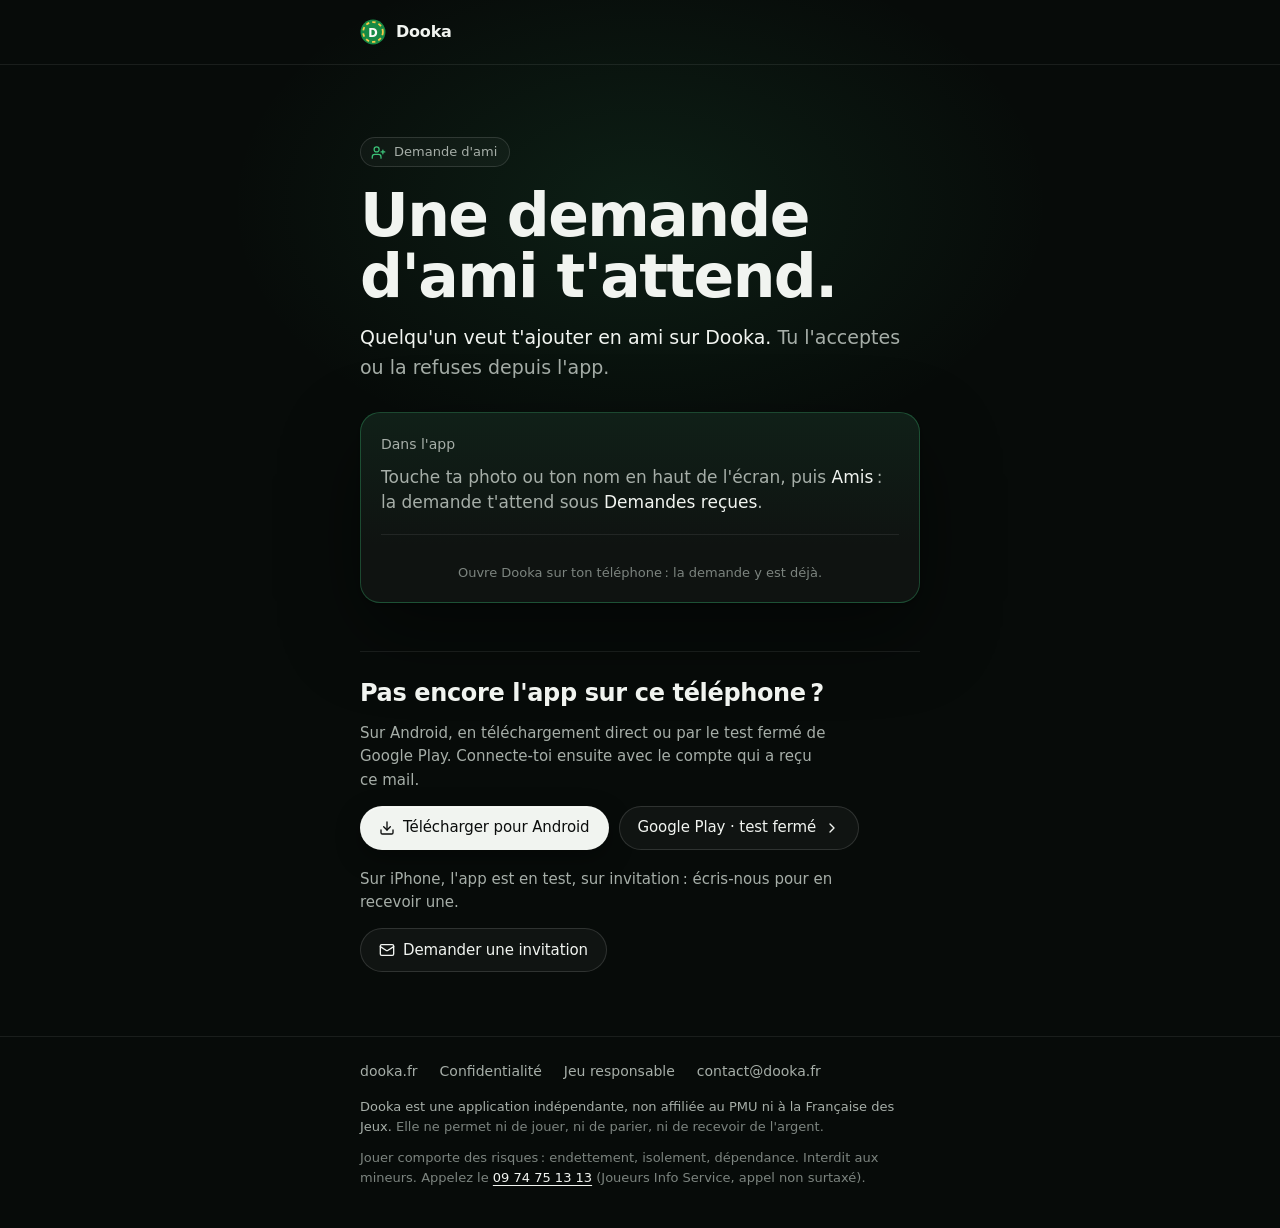
<file: amis/index.html>
<!doctype html>
<html lang="fr">
<head>
<meta charset="utf-8" />
<meta name="viewport" content="width=device-width, initial-scale=1" />
<title>Demande d'ami · Dooka</title>
<meta name="description" content="Une demande d'ami t'attend sur Dooka." />
<meta name="robots" content="noindex" />
<meta name="theme-color" content="#070B09" />
<meta name="color-scheme" content="dark" />
<link rel="icon" href="data:image/svg+xml,<svg xmlns='http://www.w3.org/2000/svg' viewBox='0 0 100 100'><circle cx='50' cy='50' r='48' fill='%23178A45'/><text x='50' y='68' font-size='58' text-anchor='middle' font-family='sans-serif' font-weight='700' fill='%23F7F3E9'>D</text></svg>" />
<link rel="preload" href="https://dooka.fr/fonts/bricolage-grotesque.woff2" as="font" type="font/woff2" crossorigin />
<link rel="preload" href="https://dooka.fr/fonts/geist.woff2" as="font" type="font/woff2" crossorigin />
<link rel="stylesheet" href="/assets/dooka.css" />
</head>
<body>
<!--
  Cette page ne devrait presque jamais s'afficher : link.dooka.fr déclare
  /amis* dans apple-app-site-association et dans les intentFilters de
  l'app, donc le lien du mail de demande d'ami s'ouvre normalement dans
  Dooka.

  Elle sert les cas où ça ne se produit pas : l'app n'est pas installée
  sur cet appareil, l'association n'est pas encore vérifiée (iOS met le
  fichier en cache, et assetlinks.json ne déclare qu'une empreinte de
  signature Android), ou le mail est lu sur un ordinateur.

  D'où le bouton qui ouvre l'app quand même : intent:// sur Android,
  dooka://amis ailleurs. Le schéma personnalisé ne dépend d'aucune
  vérification de domaine. Même logique que 404.html.
-->

<svg width="0" height="0" style="position:absolute" aria-hidden="true">
  <symbol id="jeton" viewBox="0 0 100 100"><circle cx="50" cy="50" r="48" fill="#178A45"/><circle cx="50" cy="50" r="38" fill="none" stroke="#F7C948" stroke-width="7" stroke-dasharray="13 12"/><text x="50" y="52" text-anchor="middle" dominant-baseline="central" font-family="Bricolage Grotesque, Geist, system-ui, sans-serif" font-weight="700" font-size="44" fill="#FCFCF8">D</text></symbol>
  <symbol id="i-user-plus" viewBox="0 0 24 24"><path d="M16 21v-2a4 4 0 0 0-4-4H6a4 4 0 0 0-4 4v2"/><circle cx="9" cy="7" r="4"/><path d="M19 8v6"/><path d="M22 11h-6"/></symbol>
  <symbol id="i-open" viewBox="0 0 24 24"><path d="M7 7h10v10"/><path d="M7 17 17 7"/></symbol>
  <symbol id="i-download" viewBox="0 0 24 24"><path d="M21 15v4a2 2 0 0 1-2 2H5a2 2 0 0 1-2-2v-4"/><path d="m7 10 5 5 5-5"/><path d="M12 15V3"/></symbol>
  <symbol id="i-chev-r" viewBox="0 0 24 24"><path d="m9 18 6-6-6-6"/></symbol>
  <symbol id="i-mail" viewBox="0 0 24 24"><rect width="20" height="16" x="2" y="4" rx="2"/><path d="m22 7-8.97 5.7a1.94 1.94 0 0 1-2.06 0L2 7"/></symbol>
</svg>

<header class="nav">
  <div class="wrap">
    <a class="brand" href="https://dooka.fr"><svg class="jeton" aria-hidden="true"><use href="#jeton"/></svg>Dooka</a>
  </div>
</header>

<main class="page">
  <div class="wrap">

    <section class="rv">
      <span class="pill"><svg class="i" aria-hidden="true"><use href="#i-user-plus"/></svg>Demande d'ami</span>
      <h1>Une demande d'ami t'attend.</h1>
      <p class="lede"><strong>Quelqu'un veut t'ajouter en ami sur Dooka.</strong> Tu l'acceptes ou la refuses depuis l'app.</p>
    </section>

    <div class="ticket rv" style="--d:.1s">
      <span class="ticket-label">Dans l'app</span>
      <p class="where">Touche ta photo ou ton nom en haut de l'écran, puis <span class="path">Amis</span>&#8239;: la demande t'attend sous <span class="path">Demandes reçues</span>.</p>

      <div class="ticket-foot only-mobile">
        <a class="btn btn-ghost btn-lg btn-block" id="open" href="dooka://amis">Ouvrir Dooka<svg class="i" aria-hidden="true"><use href="#i-open"/></svg></a>
        <p class="note">La liste de tes demandes s'ouvre directement.</p>
      </div>
      <div class="ticket-foot only-desktop">
        <p class="note">Ouvre Dooka sur ton téléphone&#8239;: la demande y est déjà.</p>
      </div>
    </div>

    <section id="installer" aria-labelledby="installer-t">
      <h2 id="installer-t" class="rv" style="--d:.16s">Pas encore l'app sur ce téléphone&#8239;?</h2>
      <div class="steps-plain rv" style="--d:.22s">
        <div class="os only-android">
          <p>Sur Android, en téléchargement direct ou par le test fermé de Google Play. Connecte-toi ensuite avec le compte qui a reçu ce mail.</p>
          <div class="cta">
            <a class="btn btn-light" href="https://github.com/TeamDooka/dooka/releases/latest/download/dooka.apk"><svg class="i" aria-hidden="true"><use href="#i-download"/></svg>Télécharger pour Android</a>
            <a class="btn btn-ghost" href="https://play.google.com/apps/testing/fr.dooka.app">Google Play · test fermé<svg class="i" aria-hidden="true"><use href="#i-chev-r"/></svg></a>
          </div>
        </div>
        <div class="os only-ios">
          <p>Sur iPhone, l'app est en test, sur invitation&#8239;: écris-nous pour en recevoir une.</p>
          <div class="cta">
            <a class="btn btn-ghost" href="mailto:contact@dooka.fr?subject=Invitation%20Dooka%20sur%20iPhone"><svg class="i" aria-hidden="true"><use href="#i-mail"/></svg>Demander une invitation</a>
          </div>
        </div>
      </div>
    </section>

  </div>
</main>

<footer>
  <div class="wrap">
    <ul class="foot-links">
      <li><a href="https://dooka.fr">dooka.fr</a></li>
      <li><a href="https://dooka.fr/confidentialite.html">Confidentialité</a></li>
      <li><a href="https://dooka.fr/jeu-responsable.html">Jeu responsable</a></li>
      <li><a href="mailto:contact@dooka.fr">contact@dooka.fr</a></li>
    </ul>
    <div class="fine">
      <p><strong>Dooka est une application indépendante, non affiliée au PMU ni à la Française des Jeux.</strong> Elle ne permet ni de jouer, ni de parier, ni de recevoir de l'argent.</p>
      <p>Jouer comporte des risques&#8239;: endettement, isolement, dépendance. Interdit aux mineurs. Appelez le <a href="tel:0974751313">09 74 75 13 13</a> (Joueurs Info Service, appel non surtaxé).</p>
    </div>
  </div>
</footer>

<script>
(function () {
  'use strict';

  // Même détection que 404.html : voir ses commentaires.
  var root = document.documentElement;
  var search = window.location.search;
  root.classList.add('js');
  if (/[?&]still\b/.test(search)) root.classList.add('still');
  var ua = navigator.userAgent;
  var forced = (search.match(/[?&]os=(ios|android|desktop)\b/) || [])[1];
  var ios = forced ? forced === 'ios'
    : /iPhone|iPad|iPod/.test(ua) || (navigator.platform === 'MacIntel' && navigator.maxTouchPoints > 1);
  var android = forced ? forced === 'android' : /Android/i.test(ua);
  var desktop = forced ? forced === 'desktop'
    : !ios && !android && window.matchMedia('(hover: hover) and (pointer: fine)').matches;
  if (ios) root.setAttribute('data-os', 'ios');
  if (android) root.setAttribute('data-os', 'android');
  if (desktop) root.setAttribute('data-device', 'desktop');

  var open = document.getElementById('open');
  if (android) {
    open.href = 'intent://amis#Intent;scheme=dooka;package=fr.dooka.app;S.browser_fallback_url=' +
      encodeURIComponent(window.location.href.split('#')[0] + '#installer') + ';end';
  } else {
    open.addEventListener('click', function () {
      var t = setTimeout(function () {
        if (document.visibilityState === 'visible') {
          document.getElementById('installer').scrollIntoView({ behavior: 'smooth', block: 'start' });
        }
      }, 1600);
      var cancel = function () { clearTimeout(t); };
      document.addEventListener('visibilitychange', cancel, { once: true });
      window.addEventListener('pagehide', cancel, { once: true });
    });
  }
})();
</script>
</body>
</html>
</file>
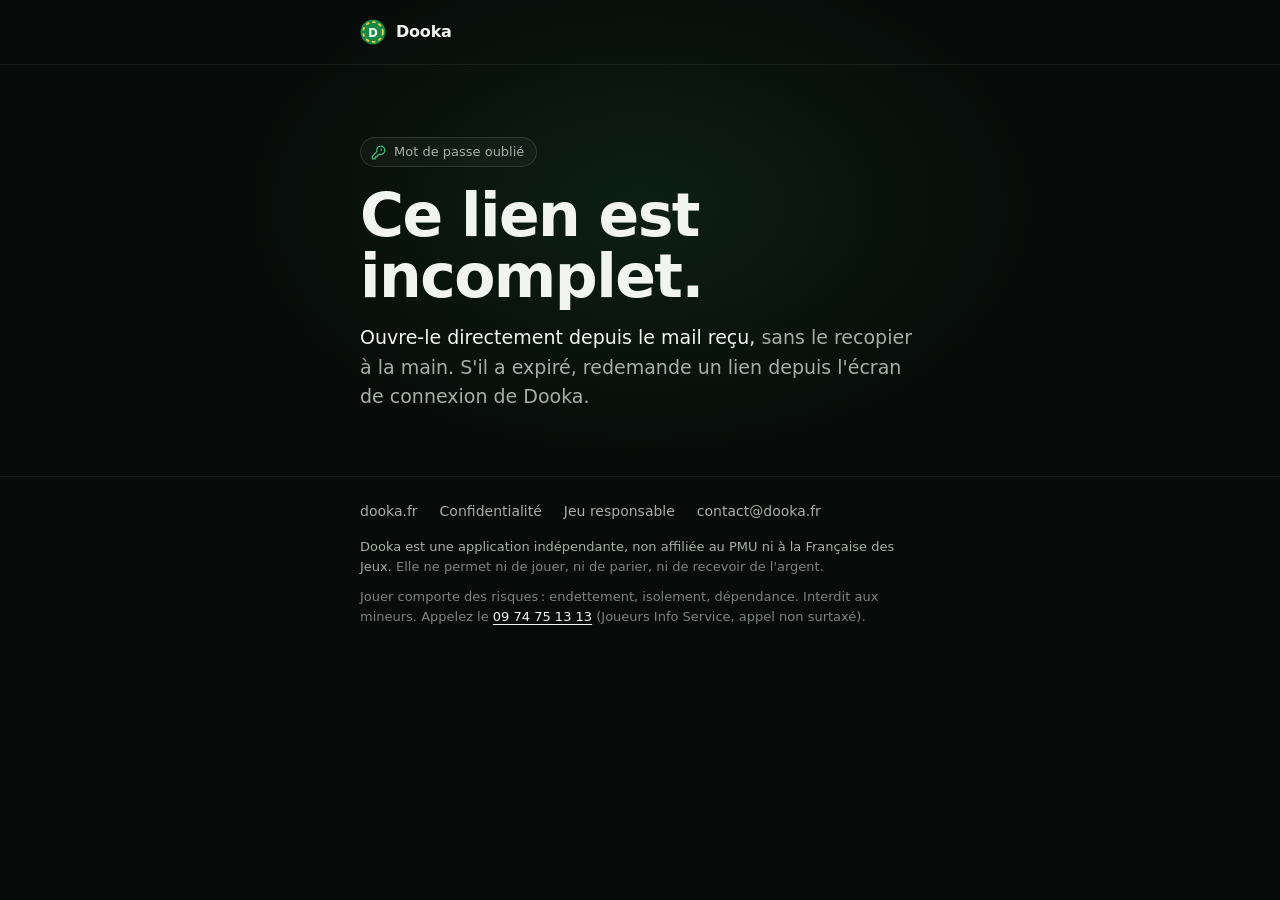
<file: mdp/index.html>
<!doctype html>
<html lang="fr">
<head>
<meta charset="utf-8" />
<meta name="viewport" content="width=device-width, initial-scale=1" />
<title>Nouveau mot de passe · Dooka</title>
<meta name="description" content="Choisis un nouveau mot de passe pour ton compte Dooka." />
<meta name="robots" content="noindex" />
<!-- L'adresse de la page porte un jeton à usage unique : elle ne part chez
     personne, pas même dans l'en-tête Referer des polices. -->
<meta name="referrer" content="no-referrer" />
<meta name="theme-color" content="#070B09" />
<meta name="color-scheme" content="dark" />
<link rel="icon" href="data:image/svg+xml,<svg xmlns='http://www.w3.org/2000/svg' viewBox='0 0 100 100'><circle cx='50' cy='50' r='48' fill='%23178A45'/><text x='50' y='68' font-size='58' text-anchor='middle' font-family='sans-serif' font-weight='700' fill='%23F7F3E9'>D</text></svg>" />
<link rel="preload" href="https://dooka.fr/fonts/bricolage-grotesque.woff2" as="font" type="font/woff2" crossorigin />
<link rel="preload" href="https://dooka.fr/fonts/geist.woff2" as="font" type="font/woff2" crossorigin />
<link rel="stylesheet" href="/assets/dooka.css" />
</head>
<body>
<!--
  Le bouton du mail « mot de passe oublié » mène ici, avec le jeton à usage
  unique de Supabase : /mdp/?token_hash=…&type=recovery. Le gabarit du mail
  est versionné dans le dépôt de l'app (supabase/email-templates).

  Avant, ce bouton pointait vers l'adresse du projet Supabase, qui
  consommait le jeton et renvoyait vers l'app. Ici, rien n'est consommé :
  la page ne fait que transmettre le jeton, et c'est l'app qui le vérifie
  (supabase.auth.verifyOtp) puis affiche l'écran du nouveau mot de passe.
  Un antivirus qui visite le lien avant la personne ne le grille donc pas.

  Deux sorties :
    - « Ouvrir Dooka » : dooka://mdp?token_hash=…&type=recovery, via
      intent:// sur Android (qui retombe sur le formulaire du site si l'app
      n'est pas installée) ;
    - le formulaire de dooka.fr/auth.html, même jeton, pour un ordinateur,
      une version de l'app trop ancienne pour lire ce lien, ou une demande
      faite depuis un autre téléphone (l'app refuse alors le lien, pour
      qu'on ne puisse pas la connecter sur le compte d'un inconnu).

  /mdp n'est déclaré ni dans apple-app-site-association ni dans les
  intentFilters de l'app : cette page s'affiche toujours, c'est voulu.
-->

<svg width="0" height="0" style="position:absolute" aria-hidden="true">
  <symbol id="jeton" viewBox="0 0 100 100"><circle cx="50" cy="50" r="48" fill="#178A45"/><circle cx="50" cy="50" r="38" fill="none" stroke="#F7C948" stroke-width="7" stroke-dasharray="13 12"/><text x="50" y="52" text-anchor="middle" dominant-baseline="central" font-family="Bricolage Grotesque, Geist, system-ui, sans-serif" font-weight="700" font-size="44" fill="#FCFCF8">D</text></symbol>
  <symbol id="i-key" viewBox="0 0 24 24"><path d="M2.586 17.414A2 2 0 0 0 2 18.828V21a1 1 0 0 0 1 1h3a1 1 0 0 0 1-1v-1a1 1 0 0 1 1-1h1a1 1 0 0 0 1-1v-1a1 1 0 0 1 1-1h.172a2 2 0 0 0 1.414-.586l.814-.814a6.5 6.5 0 1 0-4-4z"/><circle cx="16.5" cy="7.5" r=".5" fill="currentColor"/></symbol>
  <symbol id="i-open" viewBox="0 0 24 24"><path d="M7 7h10v10"/><path d="M7 17 17 7"/></symbol>
  <symbol id="i-chev-r" viewBox="0 0 24 24"><path d="m9 18 6-6-6-6"/></symbol>
</svg>

<header class="nav">
  <div class="wrap">
    <a class="brand" href="https://dooka.fr"><svg class="jeton" aria-hidden="true"><use href="#jeton"/></svg>Dooka</a>
  </div>
</header>

<main class="page">
  <div class="wrap">

    <div id="valide">
      <section class="rv">
        <span class="pill"><svg class="i" aria-hidden="true"><use href="#i-key"/></svg>Mot de passe oublié</span>
        <h1>Choisis un nouveau mot de passe.</h1>
        <p class="lede"><strong>Dooka s'ouvre sur l'écran du nouveau mot de passe.</strong> Le lien ne sert qu'une fois.</p>
      </section>

      <div class="ticket rv" style="--d:.1s">
        <div class="only-mobile">
          <span class="ticket-label">Sur ce téléphone</span>
          <p class="where">Ouvre Dooka depuis le téléphone où tu as demandé le lien, sans t'être reconnecté entre-temps.</p>
          <div class="ticket-foot">
            <a class="btn btn-light btn-lg btn-block" id="ouvrir" href="#ailleurs">Ouvrir Dooka<svg class="i" aria-hidden="true"><use href="#i-open"/></svg></a>
          </div>
        </div>
        <div class="only-desktop">
          <span class="ticket-label">Sur un ordinateur</span>
          <p class="where">Choisis-le directement sur dooka.fr, puis connecte-toi dans l'app avec ce nouveau mot de passe.</p>
          <div class="ticket-foot">
            <a class="btn btn-light btn-lg btn-block" id="site-bureau" href="https://dooka.fr/auth.html">Choisir sur dooka.fr<svg class="i" aria-hidden="true"><use href="#i-chev-r"/></svg></a>
          </div>
        </div>
      </div>

      <section id="ailleurs" class="only-mobile" aria-labelledby="ailleurs-t">
        <h2 id="ailleurs-t" class="rv" style="--d:.16s">Ça ne s'ouvre pas&#8239;?</h2>
        <div class="steps-plain rv" style="--d:.22s">
          <p>Si Dooka ne s'ouvre pas, ou s'ouvre sans te proposer de nouveau mot de passe — demande faite depuis un autre téléphone, version de l'app plus ancienne —, choisis-le sur le site. Tu te connecteras ensuite dans l'app avec ce mot de passe.</p>
          <div class="cta">
            <a class="btn btn-ghost" id="site" href="https://dooka.fr/auth.html">Choisir sur dooka.fr<svg class="i" aria-hidden="true"><use href="#i-chev-r"/></svg></a>
          </div>
        </div>
      </section>
    </div>

    <section id="invalide" class="rv" hidden>
      <span class="pill"><svg class="i" aria-hidden="true"><use href="#i-key"/></svg>Mot de passe oublié</span>
      <h1>Ce lien est incomplet.</h1>
      <p class="lede"><strong>Ouvre-le directement depuis le mail reçu,</strong> sans le recopier à la main. S'il a expiré, redemande un lien depuis l'écran de connexion de Dooka.</p>
    </section>

    <noscript>
      <p class="lede">Cette page a besoin de JavaScript pour transmettre le lien à Dooka.</p>
    </noscript>

  </div>
</main>

<footer>
  <div class="wrap">
    <ul class="foot-links">
      <li><a href="https://dooka.fr">dooka.fr</a></li>
      <li><a href="https://dooka.fr/confidentialite.html">Confidentialité</a></li>
      <li><a href="https://dooka.fr/jeu-responsable.html">Jeu responsable</a></li>
      <li><a href="mailto:contact@dooka.fr">contact@dooka.fr</a></li>
    </ul>
    <div class="fine">
      <p><strong>Dooka est une application indépendante, non affiliée au PMU ni à la Française des Jeux.</strong> Elle ne permet ni de jouer, ni de parier, ni de recevoir de l'argent.</p>
      <p>Jouer comporte des risques&#8239;: endettement, isolement, dépendance. Interdit aux mineurs. Appelez le <a href="tel:0974751313">09 74 75 13 13</a> (Joueurs Info Service, appel non surtaxé).</p>
    </div>
  </div>
</footer>

<script>
(function () {
  'use strict';

  // Même détection que 404.html et amis/ : voir leurs commentaires.
  var root = document.documentElement;
  var search = window.location.search;
  root.classList.add('js');
  if (/[?&]still\b/.test(search)) root.classList.add('still');
  var ua = navigator.userAgent;
  var forced = (search.match(/[?&]os=(ios|android|desktop)\b/) || [])[1];
  var ios = forced ? forced === 'ios'
    : /iPhone|iPad|iPod/.test(ua) || (navigator.platform === 'MacIntel' && navigator.maxTouchPoints > 1);
  var android = forced ? forced === 'android' : /Android/i.test(ua);
  var desktop = forced ? forced === 'desktop'
    : !ios && !android && window.matchMedia('(hover: hover) and (pointer: fine)').matches;
  if (ios) root.setAttribute('data-os', 'ios');
  if (android) root.setAttribute('data-os', 'android');
  if (desktop) root.setAttribute('data-device', 'desktop');

  // Le jeton de Supabase : hexadécimal, préfixé de « pkce_ » en flux PKCE.
  // Même contrôle que l'app (lireLienAVerifier) : rien d'autre ne part.
  var params = new URLSearchParams(search);
  var jeton = params.get('token_hash') || '';
  if (!/^[A-Za-z0-9_-]{8,256}$/.test(jeton) || params.get('type') !== 'recovery') {
    document.getElementById('valide').hidden = true;
    document.getElementById('invalide').hidden = false;
    return;
  }

  var requete = 'token_hash=' + encodeURIComponent(jeton) + '&type=recovery';
  // Le formulaire du site vérifie le même jeton, puis enregistre le mot de
  // passe lui-même.
  var surLeSite = 'https://dooka.fr/auth.html?' + requete;
  document.getElementById('site').href = surLeSite;
  document.getElementById('site-bureau').href = surLeSite;

  var ouvrir = document.getElementById('ouvrir');
  if (android) {
    // Sans l'app installée, Chrome suit browser_fallback_url : le
    // formulaire du site, plutôt qu'un retour sur cette page.
    ouvrir.href = 'intent://mdp?' + requete + '#Intent;scheme=dooka;package=fr.dooka.app;S.browser_fallback_url=' +
      encodeURIComponent(surLeSite) + ';end';
  } else {
    ouvrir.href = 'dooka://mdp?' + requete;
    ouvrir.addEventListener('click', function () {
      var t = setTimeout(function () {
        if (document.visibilityState === 'visible') {
          document.getElementById('ailleurs').scrollIntoView({ behavior: 'smooth', block: 'start' });
        }
      }, 1600);
      var cancel = function () { clearTimeout(t); };
      document.addEventListener('visibilitychange', cancel, { once: true });
      window.addEventListener('pagehide', cancel, { once: true });
    });
  }
})();
</script>
</body>
</html>
</file>
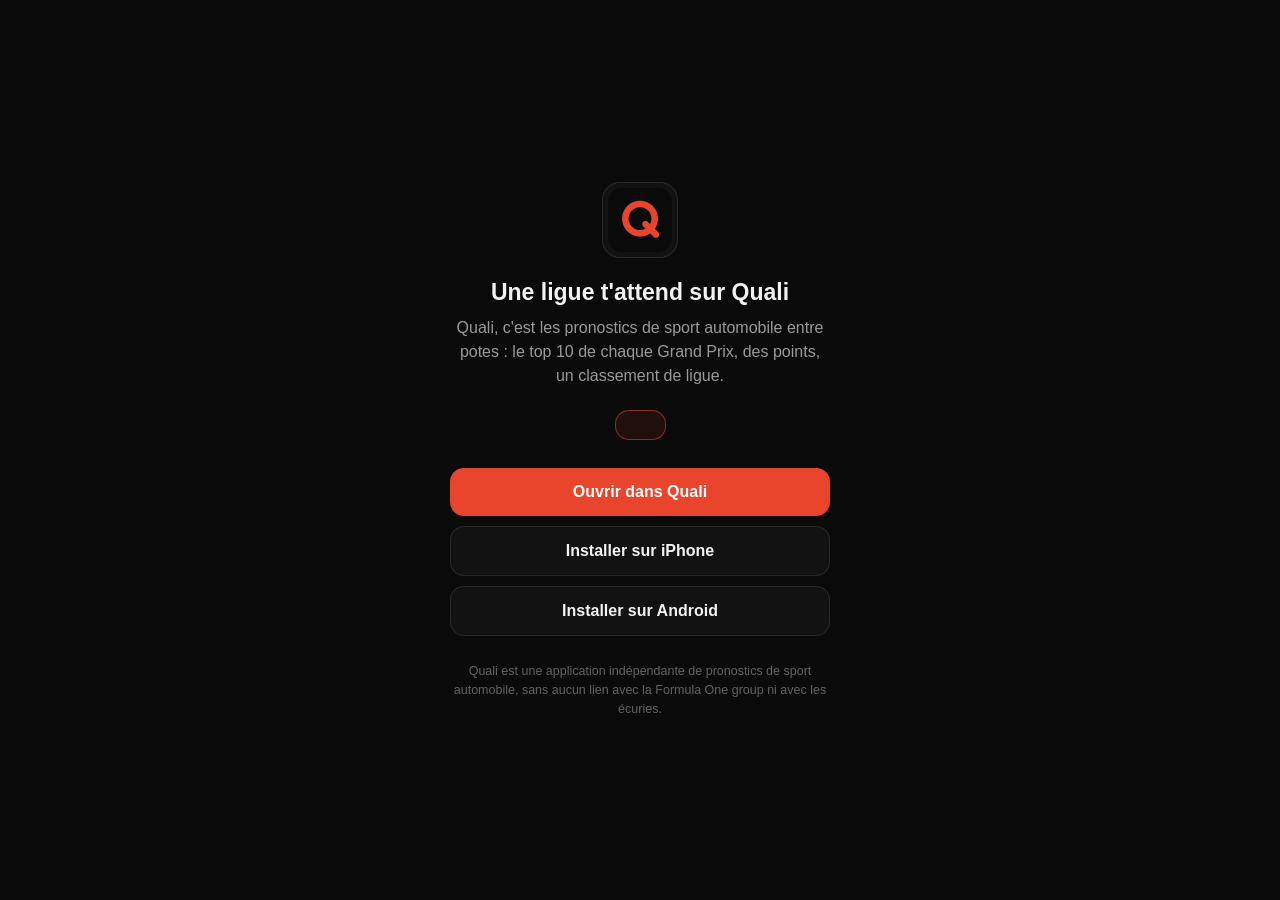
<file: quali/index.html>
<!doctype html>
<html lang="fr">
  <head>
    <meta charset="utf-8" />
    <meta name="viewport" content="width=device-width, initial-scale=1" />
    <title>Rejoindre une ligue Quali</title>
    <meta
      name="description"
      content="Pronostique le top 10 de chaque Grand Prix et affronte tes potes toute la saison, sur Quali."
    />

    <!-- L'aperçu affiché par WhatsApp, iMessage, Messenger et Discord quand
         le lien d'invitation est partagé. L'image est volontairement générique :
         la page est un fichier statique, elle ne peut pas fabriquer un visuel
         par ligue. Les URL doivent être absolues, un chemin relatif n'est pas
         résolu par les robots d'aperçu. -->
    <meta property="og:type" content="website" />
    <meta property="og:site_name" content="Quali" />
    <meta property="og:title" content="Rejoins ma ligue sur Quali" />
    <meta
      property="og:description"
      content="Pronostique le top 10 de chaque Grand Prix et affronte tes potes toute la saison."
    />
    <meta property="og:url" content="https://link.dooka.fr/quali/" />
    <meta property="og:image" content="https://link.dooka.fr/quali/og.png" />
    <meta property="og:image:width" content="1200" />
    <meta property="og:image:height" content="630" />
    <meta property="og:image:alt" content="Rejoins ma ligue sur Quali" />
    <meta property="og:locale" content="fr_FR" />
    <meta name="twitter:card" content="summary_large_image" />
    <meta name="twitter:title" content="Rejoins ma ligue sur Quali" />
    <meta
      name="twitter:description"
      content="Pronostique le top 10 de chaque Grand Prix et affronte tes potes toute la saison."
    />
    <meta name="twitter:image" content="https://link.dooka.fr/quali/og.png" />
    <meta name="theme-color" content="#0A0A0B" />

    <style>
      :root { color-scheme: dark; }
      * { box-sizing: border-box; }
      body {
        margin: 0;
        min-height: 100vh;
        display: flex;
        align-items: center;
        justify-content: center;
        background: #0A0A0B;
        color: #F4F2F0;
        font-family: -apple-system, BlinkMacSystemFont, "Segoe UI", Roboto, Arial, sans-serif;
        padding: 28px;
      }
      .card { max-width: 380px; width: 100%; text-align: center; }
      .mark {
        width: 76px;
        height: 76px;
        border-radius: 18px;
        margin: 0 auto 20px;
        background: #121213;
        border: 1px solid rgba(244, 242, 240, 0.10);
        display: flex;
        align-items: center;
        justify-content: center;
      }
      .mark img { width: 64px; height: 64px; display: block; border-radius: 14px; }
      h1 { font-size: 23px; line-height: 1.25; margin: 0 0 10px; }
      p { color: rgba(244, 242, 240, 0.62); line-height: 1.5; margin: 0 0 22px; }
      .code {
        display: inline-block;
        font-family: ui-monospace, "SFMono-Regular", Menlo, monospace;
        font-size: 30px;
        font-weight: 600;
        letter-spacing: 5px;
        padding: 14px 22px 14px 27px;
        border: 1px solid rgba(232, 69, 44, 0.55);
        border-radius: 14px;
        background: rgba(232, 69, 44, 0.10);
        color: #FF6A52;
        margin-bottom: 24px;
      }
      .actions { display: flex; flex-direction: column; gap: 10px; }
      a.button {
        display: block;
        padding: 15px 18px;
        border-radius: 14px;
        text-decoration: none;
        font-weight: 600;
        font-size: 16px;
        background: #E8452C;
        color: #FFFFFF;
      }
      a.secondary {
        background: #121213;
        color: #F4F2F0;
        border: 1px solid rgba(244, 242, 240, 0.10);
      }
      .note {
        font-size: 12.5px;
        line-height: 1.5;
        color: rgba(244, 242, 240, 0.38);
        margin: 26px 0 0;
      }
    </style>
  </head>
  <body>
    <div class="card">
      <div class="mark"><img src="og-icon.png" alt="Quali" /></div>
      <h1 id="titre">Une ligue t'attend sur Quali</h1>
      <p id="intro">
        Quali, c'est les pronostics de sport automobile entre potes : le top 10
        de chaque Grand Prix, des points, un classement de ligue.
      </p>
      <div class="code" id="code" hidden></div>
      <div class="actions">
        <a class="button" id="open" href="quali://">Ouvrir dans Quali</a>
        <!-- L'identifiant numérique de la fiche App Store Connect de Quali
             (eas.json → submit.production.ios.ascAppId). L'URL ne répondra
             qu'une fois l'app publiée sur l'App Store, mais elle est juste
             dès maintenant : rien à modifier ce jour-là. -->
        <a class="secondary button" href="https://apps.apple.com/fr/app/id6807453665"
          >Installer sur iPhone</a
        >
        <a
          class="secondary button"
          href="https://play.google.com/store/apps/details?id=fr.quali.app"
          >Installer sur Android</a
        >
      </div>
      <p class="note">
        Quali est une application indépendante de pronostics de sport
        automobile, sans aucun lien avec la Formula One group ni avec les
        écuries.
      </p>
    </div>

    <script>
      // Le code voyage en paramètre de requête : cette page est un fichier
      // statique servi par GitHub Pages, elle ne saurait pas répondre à un
      // chemin /quali/PIT447 inventé pour chaque ligue — et une 404 priverait
      // le lien de son aperçu dans WhatsApp ou iMessage.
      var code = (new URLSearchParams(location.search).get('code') || '').trim().toUpperCase();

      if (/^[A-Z0-9]{6}$/.test(code)) {
        var el = document.getElementById('code');
        el.textContent = code;
        el.hidden = false;
        document.getElementById('titre').textContent = 'Rejoins la ligue';
        document.getElementById('intro').textContent =
          "Si Quali est déjà installée, ouvre-la ci-dessous : la ligue est rejointe toute seule. Sinon, installe l'app puis entre ce code.";
        // Le schéma privé sert de repli quand l'app est installée mais que le
        // lien universel n'a pas mordu : vérification de domaine Android
        // encore en cours, ou build de développement.
        document.getElementById('open').href = 'quali://ligue/' + code;
      }
    </script>
  </body>
</html>
</file>
<file: assets/dooka.css>
/* --------------------------------------------------------------------
   Dooka — pages de repli de link.dooka.fr
   --------------------------------------------------------------------
   Même monde que dooka.fr (voir DESIGN.md dans le dépôt du site) : fond
   d'encre légèrement vert, titres en Bricolage Grotesque, texte en Geist,
   le vert comme seule couleur qui éclaire. Ces pages s'ouvrent depuis
   WhatsApp, presque toujours sur un téléphone : une colonne, et ce qu'il
   faut faire tout en haut.

   Les polices viennent de dooka.fr, qui les sert avec
   `Access-Control-Allow-Origin: *`. Les deux domaines forment le même
   site aux yeux du navigateur : quelqu'un qui a déjà vu dooka.fr les a
   en cache.

   Les chemins sont absolus : 404.html répond à n'importe quelle
   profondeur (/join-group/<code>), un chemin relatif s'y perdrait.

   Pas de Quali ici : quali/ a ses propres styles.
   -------------------------------------------------------------------- */
@font-face {
  font-family: "Bricolage Grotesque";
  src: url("https://dooka.fr/fonts/bricolage-grotesque.woff2") format("woff2");
  font-weight: 500 800;
  font-display: swap;
}
@font-face {
  font-family: "Geist";
  src: url("https://dooka.fr/fonts/geist.woff2") format("woff2");
  font-weight: 300 800;
  font-display: swap;
}
@font-face {
  font-family: "Geist Mono";
  src: url("https://dooka.fr/fonts/geist-mono.woff2") format("woff2");
  font-weight: 400 600;
  font-display: swap;
}

:root {
  --bg: #070B09;
  --surface: #0F1311;
  --card: #1A201D;
  --line: rgba(255, 255, 255, .08);
  --line-2: rgba(255, 255, 255, .13);
  --text: #F1F4F0;
  --text-2: #A6AEA8;
  --text-3: #7C847F;
  --green: #3CC278;
  --green-ink: #07140B;

  --display: "Bricolage Grotesque", "Geist", system-ui, sans-serif;
  --font: "Geist", system-ui, -apple-system, "Segoe UI", Roboto, sans-serif;
  --mono: "Geist Mono", ui-monospace, "SF Mono", Consolas, monospace;
  --col: 560px;
  --gut: clamp(20px, 5vw, 40px);
  --ease: cubic-bezier(.16, 1, .3, 1);
}

* { box-sizing: border-box; }
html, body { margin: 0; padding: 0; }
html { -webkit-text-size-adjust: 100%; color-scheme: dark; scrollbar-color: #2B3430 var(--bg); }
body {
  background: var(--bg);
  color: var(--text);
  font-family: var(--font);
  font-size: 16px;
  line-height: 1.6;
  -webkit-font-smoothing: antialiased;
  -moz-osx-font-smoothing: grayscale;
  overflow-x: hidden;
}
a { color: var(--green); text-underline-offset: 3px; text-decoration-thickness: 1px; }
a:hover { color: #6FD69C; }
::selection { background: rgba(60, 194, 120, .35); color: #fff; }
:focus-visible { outline: 2px solid var(--green); outline-offset: 3px; border-radius: 6px; }
[hidden] { display: none !important; }

.i { width: 18px; height: 18px; flex-shrink: 0; fill: none; stroke: currentColor; stroke-width: 2; stroke-linecap: round; stroke-linejoin: round; }
.wrap { max-width: calc(var(--col) + 2 * var(--gut)); margin: 0 auto; padding: 0 var(--gut); }

/* ---------- Boutons : pilules, comme sur dooka.fr ---------- */

.btn {
  display: inline-flex; align-items: center; justify-content: center; gap: 8px;
  min-height: 44px; padding: 0 18px;
  border-radius: 999px; border: 1px solid transparent;
  font: 500 15px/1 var(--font); letter-spacing: -.1px;
  text-decoration: none; cursor: pointer; white-space: nowrap;
  transition: background-color .2s var(--ease), border-color .2s var(--ease), color .2s var(--ease), transform .2s var(--ease);
}
.btn:active { transform: scale(.98); }
.btn .i { width: 16px; height: 16px; }
.btn-light { background: var(--text); color: #0B0D0C; box-shadow: 0 1px 0 rgba(255,255,255,.4) inset, 0 8px 24px rgba(0,0,0,.35); }
.btn-light:hover { background: #fff; color: #0B0D0C; }
.btn-ghost { background: rgba(255,255,255,.04); color: var(--text); border-color: var(--line-2); }
.btn-ghost:hover { background: rgba(255,255,255,.08); border-color: rgba(255,255,255,.22); color: var(--text); }
.btn-lg { min-height: 50px; padding: 0 22px; font-size: 16px; }
.btn-block { display: flex; width: 100%; }
.btn-sm { min-height: 36px; padding: 0 14px; font-size: 14px; }

/* ---------- Barre ---------- */

.nav { border-bottom: 1px solid var(--line); }
.nav .wrap { display: flex; align-items: center; height: 64px; }
.brand { display: inline-flex; align-items: center; gap: 10px; min-height: 44px; font-weight: 600; font-size: 16px; letter-spacing: -.2px; color: var(--text); text-decoration: none; }
.brand:hover { color: var(--text); }
.jeton { width: 26px; height: 26px; display: block; }

/* ---------- La page ---------- */

.page { position: relative; padding-top: clamp(36px, 8vw, 72px); overflow-x: clip; }
.page::before {
  content: "";
  position: absolute; left: 50%; top: -120px; width: 820px; height: 520px; margin-left: -410px;
  background: radial-gradient(closest-side, rgba(60, 194, 120, .11), transparent);
  pointer-events: none; z-index: -1;
}

.pill {
  display: inline-flex; align-items: center; gap: 8px;
  height: 30px; padding: 0 12px 0 10px; border-radius: 999px;
  border: 1px solid var(--line-2); background: rgba(255,255,255,.03);
  font-size: 13px; font-weight: 500; color: var(--text-2);
}
.pill .i { width: 15px; height: 15px; color: var(--green); }

h1 {
  margin: 18px 0 0;
  font-family: var(--display); font-weight: 600;
  font-size: clamp(38px, 9.6vw, 60px); line-height: 1.02; letter-spacing: -.026em;
  text-wrap: balance;
}
.lede { margin: 16px 0 0; max-width: 46ch; font-size: clamp(17px, 2.4vw, 19px); line-height: 1.55; color: var(--text-2); text-wrap: pretty; }
.lede strong { color: var(--text); font-weight: 500; }

/* Le ticket du code : la seule chose qu'il faut trouver sans lire. */
.ticket {
  position: relative; overflow: hidden;
  margin-top: 30px; padding: 18px 20px 20px;
  border-radius: 20px;
  background: linear-gradient(180deg, #102018, var(--surface) 70%);
  border: 1px solid rgba(60, 194, 120, .3);
  box-shadow: 0 2px 4px rgba(0,0,0,.3), 0 30px 80px rgba(0,0,0,.45);
}
.ticket::before {
  content: ""; position: absolute; left: 12%; right: 12%; top: -1px; height: 1px;
  background: linear-gradient(90deg, transparent, rgba(60,194,120,.8), rgba(255,255,255,.5), rgba(60,194,120,.8), transparent);
}
.where { margin: 8px 0 0; font-size: 17px; line-height: 1.5; color: var(--text-2); text-wrap: pretty; }
.ticket-head { display: flex; align-items: center; justify-content: space-between; gap: 12px; }
.ticket-label { font-size: 14px; font-weight: 500; color: var(--text-2); }
.code {
  margin: 8px 0 0;
  font: 600 clamp(44px, 13vw, 60px)/1.05 var(--mono);
  color: var(--text);
  font-variant-numeric: tabular-nums;
  -webkit-user-select: all; user-select: all;
}
.copy .i-done { display: none; }
.copy.done { color: var(--green); border-color: rgba(60, 194, 120, .45); }
.copy.done .i-idle { display: none; }
.copy.done .i-done { display: block; }

.ticket-foot { margin-top: 18px; padding-top: 18px; border-top: 1px solid var(--line); }
.ticket-foot .note { margin: 10px 0 0; font-size: 13px; line-height: 1.5; color: var(--text-3); text-align: center; }

/* Sur ordinateur : un QR code plutôt qu'un bouton qui n'ouvrirait rien. */
.qr { display: grid; grid-template-columns: 124px minmax(0, 1fr); gap: 18px; align-items: center; }
.qr-tile { width: 124px; height: 124px; padding: 4px; border-radius: 12px; background: var(--text); }
.qr-tile svg { display: block; width: 100%; height: 100%; }
.qr b { display: block; font-weight: 500; color: var(--text); }
.qr p { margin: 0; font-size: 14px; line-height: 1.55; color: var(--text-2); }

/* ---------- Étapes ---------- */

h2 {
  margin: 48px 0 0; padding-top: 28px; border-top: 1px solid var(--line);
  font-family: var(--display); font-weight: 600;
  font-size: 24px; line-height: 1.15; letter-spacing: -.015em;
  text-wrap: balance;
}
.steps { counter-reset: s; list-style: none; margin: 8px 0 0; padding: 0; }
.steps > li { counter-increment: s; position: relative; padding-left: 46px; margin: 22px 0 0; }
.steps > li::before {
  content: counter(s); position: absolute; left: 0; top: -2px;
  width: 30px; height: 30px; border-radius: 50%;
  background: rgba(60, 194, 120, .16); color: var(--green);
  font: 600 13px/30px var(--mono); text-align: center;
}
.steps b { display: block; font-weight: 600; color: var(--text); }
.steps p { margin: 4px 0 0; font-size: 15px; line-height: 1.55; color: var(--text-2); text-wrap: pretty; }
.cta { display: flex; flex-wrap: wrap; gap: 10px; margin-top: 14px; }
.os + .os { margin-top: 18px; }
[data-os] .os + .os { margin-top: 0; }
.steps-plain p { margin: 14px 0 0; max-width: 52ch; font-size: 15px; line-height: 1.55; color: var(--text-2); text-wrap: pretty; }
.path { color: var(--text); font-weight: 500; }
.path span { white-space: nowrap; }
.mono { font-family: var(--mono); font-size: .94em; color: var(--text); }

/* ---------- Dooka en deux lignes ---------- */

.about p { margin: 10px 0 0; max-width: 52ch; color: var(--text-2); text-wrap: pretty; }
.arrow-link {
  display: inline-flex; align-items: center; gap: 6px; margin-top: 14px; min-height: 44px;
  color: var(--text); font-weight: 500; text-decoration: none;
}
.arrow-link span { border-bottom: 1px solid var(--line-2); transition: border-color .2s var(--ease); }
.arrow-link .i { width: 16px; height: 16px; transition: transform .2s var(--ease); }
.arrow-link:hover { color: var(--text); }
.arrow-link:hover span { border-color: var(--text); }
.arrow-link:hover .i { transform: translateX(4px); }

/* ---------- Pied ---------- */

footer { margin-top: 64px; border-top: 1px solid var(--line); }
.foot-links { display: flex; flex-wrap: wrap; gap: 0 22px; padding: 14px 0 6px; list-style: none; margin: 0; }
.foot-links a { display: inline-flex; align-items: center; min-height: 40px; font-size: 14px; color: var(--text-2); text-decoration: none; transition: color .2s var(--ease); }
.foot-links a:hover { color: var(--text); }
.fine { display: grid; gap: 10px; padding: 0 0 40px; font-size: 13px; line-height: 1.55; color: var(--text-3); }
.fine p { margin: 0; }
.fine strong { color: var(--text-2); font-weight: 500; }
.fine a { color: var(--text); white-space: nowrap; }

/* ---------- Selon l'appareil (voir le script) ---------- */

[data-os="ios"] .only-android,
[data-os="android"] .only-ios,
[data-device="desktop"] .only-mobile { display: none; }
.only-desktop { display: none; }
[data-device="desktop"] .only-desktop { display: block; }

/* ---------- Arrivée ---------- */

/* Rien n'est caché sans script : la classe .js ne se pose que si le
   script tourne, et l'animation part de l'état visible au repos. */
.js .rv { animation: rv .9s var(--ease) both; animation-delay: var(--d, 0s); }
@keyframes rv { from { opacity: 0; transform: translateY(18px); filter: blur(6px); } }
.still .rv { animation: none; }
@media (prefers-reduced-motion: reduce) {
  .js .rv { animation: none; }
  .btn, .arrow-link .i { transition: none; }
}

@media (max-width: 420px) {
  .cta .btn { width: 100%; }
  .qr { grid-template-columns: 1fr; justify-items: start; }
  .btn-lg { white-space: normal; text-align: center; line-height: 1.3; padding-top: 12px; padding-bottom: 12px; }
}
</file>
